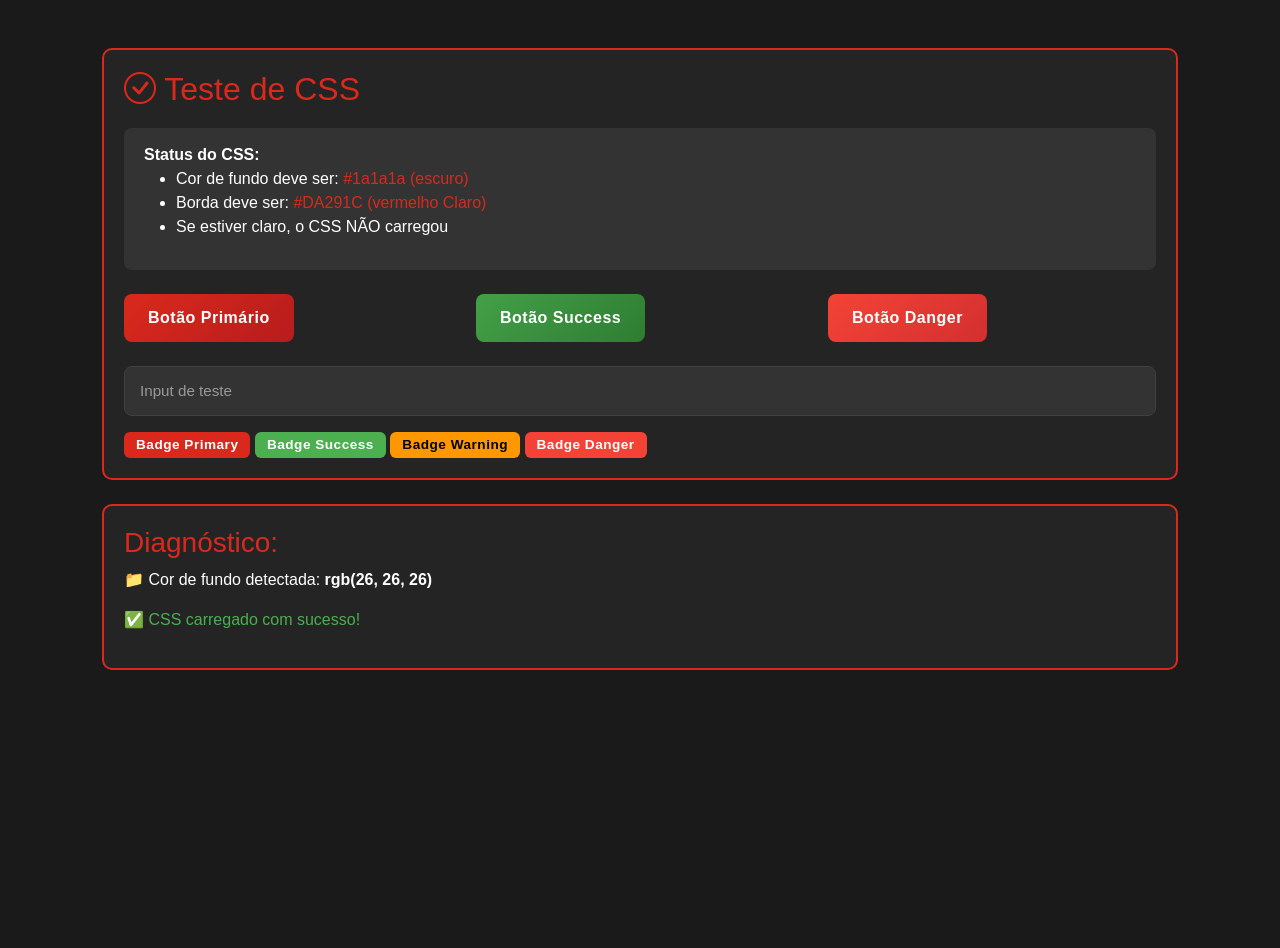
<file: teste-css.html>
<!DOCTYPE html>
<html lang="pt-BR">
<head>
    <meta charset="UTF-8">
    <meta name="viewport" content="width=device-width, initial-scale=1.0">
    <title>Teste CSS - SPS V2</title>
    <link href="https://cdn.jsdelivr.net/npm/bootstrap@5.3.0/dist/css/bootstrap.min.css" rel="stylesheet">
    <link rel="stylesheet" href="https://cdn.jsdelivr.net/npm/bootstrap-icons@1.11.0/font/bootstrap-icons.css">
    
    <!-- Teste 1: CSS local -->
    <link rel="stylesheet" href="css/style.css">
    
    <style>
        /* CSS de emergência - se o arquivo não carregar, usa este */
        @import url('css/style.css') screen and (min-width: 1px);
        
        body {
            background-color: #1a1a1a !important;
            color: #ffffff !important;
        }
        
        .test-box {
            background: #242424;
            border: 2px solid #DA291C;
            border-radius: 10px;
            padding: 20px;
            margin: 20px;
        }
    </style>
</head>
<body>
    <div class="container mt-5">
        <div class="test-box">
            <h2 style="color: #DA291C;">
                <i class="bi bi-check-circle"></i> Teste de CSS
            </h2>
            
            <div class="alert" style="background: #333; color: #fff; margin-top: 20px;">
                <strong>Status do CSS:</strong>
                <ul>
                    <li>Cor de fundo deve ser: <span style="color: #DA291C;">#1a1a1a (escuro)</span></li>
                    <li>Borda deve ser: <span style="color: #DA291C;">#DA291C (vermelho Claro)</span></li>
                    <li>Se estiver claro, o CSS NÃO carregou</li>
                </ul>
            </div>
            
            <div class="row mt-4">
                <div class="col-md-4">
                    <button class="btn btn-primary">Botão Primário</button>
                </div>
                <div class="col-md-4">
                    <button class="btn btn-success">Botão Success</button>
                </div>
                <div class="col-md-4">
                    <button class="btn btn-danger">Botão Danger</button>
                </div>
            </div>
            
            <div class="mt-4">
                <input type="text" class="form-control" placeholder="Input de teste">
            </div>
            
            <div class="mt-3">
                <span class="badge bg-primary">Badge Primary</span>
                <span class="badge bg-success">Badge Success</span>
                <span class="badge bg-warning">Badge Warning</span>
                <span class="badge bg-danger">Badge Danger</span>
            </div>
        </div>
        
        <div class="test-box mt-4">
            <h3 style="color: #DA291C;">Diagnóstico:</h3>
            <div id="diagnostico" style="color: #fff;"></div>
        </div>
    </div>

    <script>
        // Verificar se o CSS carregou
        window.addEventListener('load', function() {
            const diagnostico = document.getElementById('diagnostico');
            const bodyStyle = window.getComputedStyle(document.body);
            const bgColor = bodyStyle.backgroundColor;
            
            let html = '';
            html += `<p>📁 Cor de fundo detectada: <strong>${bgColor}</strong></p>`;
            
            if (bgColor === 'rgb(26, 26, 26)' || bgColor === '#1a1a1a') {
                html += '<p style="color: #4CAF50;">✅ CSS carregado com sucesso!</p>';
            } else {
                html += '<p style="color: #F44336;">❌ CSS NÃO carregou corretamente</p>';
                html += '<p>Soluções:</p>';
                html += '<ul>';
                html += '<li>Verifique se o arquivo <code>css/style.css</code> existe</li>';
                html += '<li>O GitHub Pages é case-sensitive: use <code>css</code> (minúsculo)</li>';
                html += '<li>Tente acessar: <a href="css/style.css" target="_blank">css/style.css</a></li>';
                html += '</ul>';
            }
            
            diagnostico.innerHTML = html;
        });
    </script>
</body>
</html>
</file>
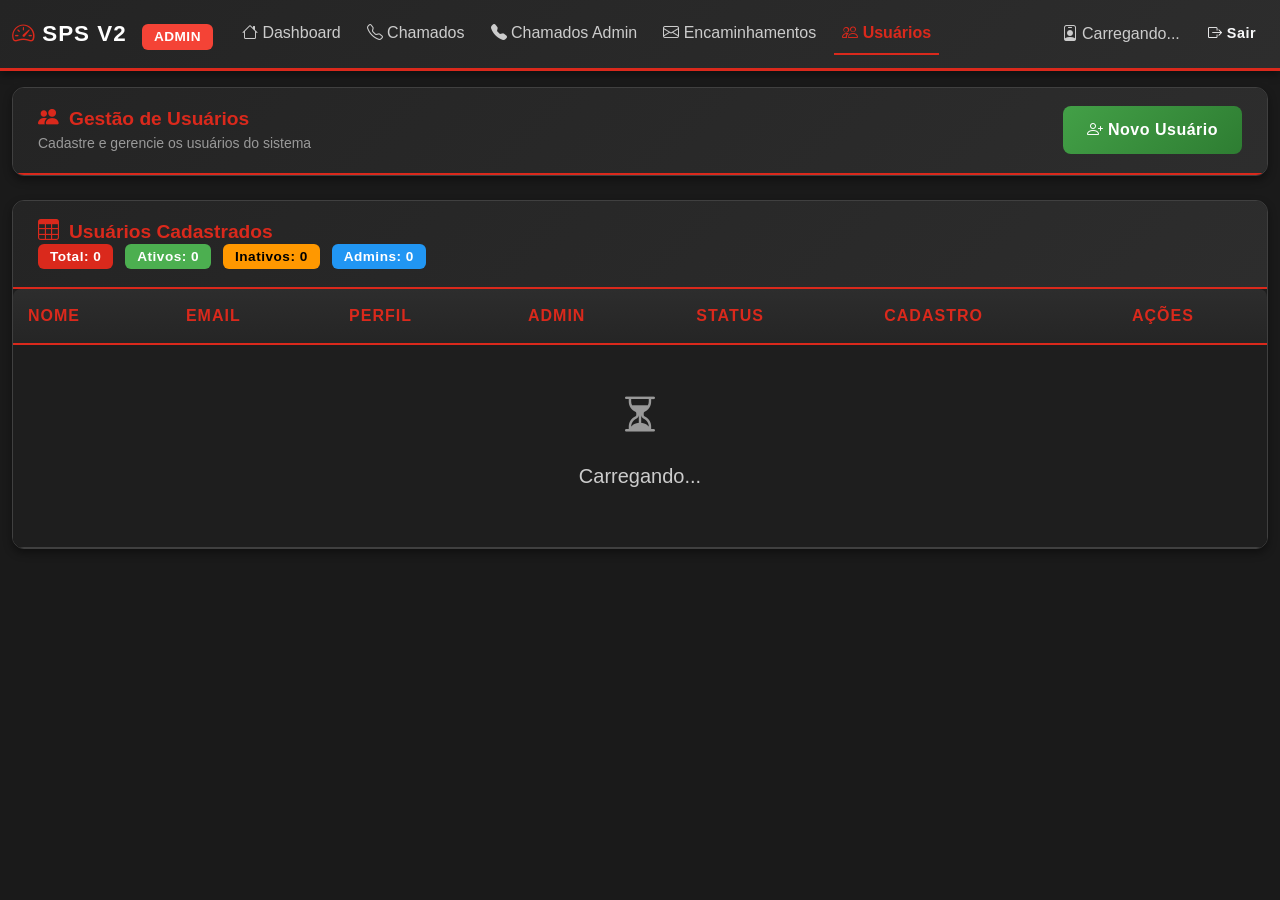
<file: usuarios_cad.html>
<!DOCTYPE html>
<html lang="pt-BR">
<head>
    <meta charset="UTF-8">
    <meta name="viewport" content="width=device-width, initial-scale=1.0">
    <title>SPS V2 - Usuários</title>
    <link href="https://cdn.jsdelivr.net/npm/bootstrap@5.3.0/dist/css/bootstrap.min.css" rel="stylesheet">
    <link rel="stylesheet" href="https://cdn.jsdelivr.net/npm/bootstrap-icons@1.11.0/font/bootstrap-icons.css">
    <link rel="stylesheet" href="css/style.css">
</head>
<body>
    <!-- Navbar Admin -->
    <nav class="navbar navbar-expand-lg navbar-dark">
        <div class="container-fluid">
            <a class="navbar-brand" href="index.html">
                <i class="bi bi-speedometer2"></i> <strong>SPS V2</strong> 
                <span class="badge bg-danger ms-2">ADMIN</span>
            </a>
            <button class="navbar-toggler" type="button" data-bs-toggle="collapse" data-bs-target="#navbarNav">
                <span class="navbar-toggler-icon"></span>
            </button>
            <div class="collapse navbar-collapse" id="navbarNav">
                <ul class="navbar-nav me-auto">
                    <li class="nav-item"><a class="nav-link" href="index.html"><i class="bi bi-house"></i> Dashboard</a></li>
                    <li class="nav-item"><a class="nav-link" href="chamados.html"><i class="bi bi-telephone"></i> Chamados</a></li>
                    <li class="nav-item"><a class="nav-link" href="chamados_adm.html"><i class="bi bi-telephone-fill"></i> Chamados Admin</a></li>
                    <li class="nav-item"><a class="nav-link" href="encaminhamentos.html"><i class="bi bi-envelope"></i> Encaminhamentos</a></li>
                    <li class="nav-item"><a class="nav-link active" href="usuarios_cad.html"><i class="bi bi-people"></i> Usuários</a></li>
                </ul>
                <span class="navbar-text me-3" id="userInfo"><i class="bi bi-person-badge"></i> Carregando...</span>
                <button class="btn btn-outline-light btn-sm" onclick="logout()"><i class="bi bi-box-arrow-right"></i> Sair</button>
            </div>
        </div>
    </nav>

    <div class="container-fluid mt-3">
        
        <!-- Cabeçalho com botão Novo -->
        <div class="section-container mb-4">
            <div class="section-header d-flex justify-content-between align-items-center">
                <div>
                    <h5><i class="bi bi-people-fill"></i> Gestão de Usuários</h5>
                    <small class="text-muted">Cadastre e gerencie os usuários do sistema</small>
                </div>
                <button class="btn btn-success btn-lg" onclick="abrirModalNovoUsuario()">
                    <i class="bi bi-person-plus"></i> Novo Usuário
                </button>
            </div>
        </div>

        <!-- Tabela de Usuários -->
        <div class="section-container">
            <div class="section-header d-flex justify-content-between align-items-center">
                <div>
                    <h5><i class="bi bi-table"></i> Usuários Cadastrados</h5>
                    <small class="text-muted">
                        <span class="badge bg-primary me-2">Total: <span id="totalUsuarios">0</span></span>
                        <span class="badge bg-success me-2">Ativos: <span id="totalAtivos">0</span></span>
                        <span class="badge bg-warning me-2">Inativos: <span id="totalInativos">0</span></span>
                        <span class="badge bg-info">Admins: <span id="totalAdmins">0</span></span>
                    </small>
                </div>
            </div>
            <div class="section-body p-0">
                <div class="table-responsive">
                    <table class="table table-hover mb-0">
                        <thead>
                            <tr>
                                <th>Nome</th>
                                <th>Email</th>
                                <th>Perfil</th>
                                <th>Admin</th>
                                <th>Status</th>
                                <th>Cadastro</th>
                                <th style="width: 150px;">Ações</th>
                            </tr>
                        </thead>
                        <tbody id="corpoTabela">
                            <tr><td colspan="7" class="text-center py-5"><i class="bi bi-hourglass-split fs-1 d-block mb-3"></i><p class="fs-5">Carregando...</p></td></tr>
                        </tbody>
                    </table>
                </div>
            </div>
        </div>
    </div>

    <!-- Modal: Novo Usuário -->
    <div class="modal fade" id="modalNovoUsuario" tabindex="-1">
        <div class="modal-dialog">
            <div class="modal-content">
                <div class="modal-header bg-success text-white">
                    <h5 class="modal-title"><i class="bi bi-person-plus"></i> Novo Usuário</h5>
                    <button type="button" class="btn-close btn-close-white" data-bs-dismiss="modal"></button>
                </div>
                <div class="modal-body">
                    <form id="formNovoUsuario" onsubmit="return false;">
                        <div class="mb-3">
                            <label class="form-label"><i class="bi bi-person"></i> Nome Completo <span class="text-danger">*</span></label>
                            <input type="text" class="form-control" id="novoNome" placeholder="Nome completo" required>
                        </div>
                        <div class="mb-3">
                            <label class="form-label"><i class="bi bi-envelope"></i> Email <span class="text-danger">*</span></label>
                            <input type="email" class="form-control" id="novoEmail" placeholder="usuario@exemplo.com" required>
                        </div>
                        <div class="mb-3">
                            <label class="form-label"><i class="bi bi-lock"></i> Senha <span class="text-danger">*</span></label>
                            <input type="password" class="form-control" id="novaSenha" placeholder="Mínimo 6 caracteres" required minlength="6">
                        </div>
                        <div class="mb-3">
                            <label class="form-label"><i class="bi bi-person-badge"></i> Perfil</label>
                            <select class="form-select" id
</file>
<file: css/style.css>
/* ============================================
   SPS V2 - Tema Escuro Claro Brasil
   ============================================ */

:root {
    /* Cores Principais - Claro Brasil */
    --claro-vermelho: #DA291C;
    --claro-vermelho-escuro: #B71C1C;
    --claro-vermelho-claro: #EF5350;
    
    /* Tema Escuro */
    --bg-primary: #1a1a1a;
    --bg-secondary: #242424;
    --bg-tertiary: #2d2d2d;
    --bg-card: #1e1e1e;
    --bg-input: #333333;
    --bg-table-row: #1e1e1e;
    --bg-table-alt: #252525;
    --bg-table-hover: #2a2a2a;
    
    /* Texto */
    --text-primary: #ffffff;
    --text-secondary: #cccccc;
    --text-muted: #999999;
    
    /* Bordas */
    --border-color: #404040;
    --border-light: #505050;
    
    /* Cores de Status */
    --success: #4CAF50;
    --warning: #FF9800;
    --danger: #F44336;
    --info: #2196F3;
    
    /* Sombras */
    --shadow-sm: 0 2px 4px rgba(0,0,0,0.3);
    --shadow-md: 0 4px 8px rgba(0,0,0,0.4);
    --shadow-lg: 0 8px 16px rgba(0,0,0,0.5);
    
    /* Fontes */
    --font-size-base: 16px;
    --font-size-sm: 14px;
    --font-size-lg: 18px;
    --font-size-xl: 20px;
}

/* ============================================
   ESTILOS GERAIS
   ============================================ */

* {
    margin: 0;
    padding: 0;
    box-sizing: border-box;
}

body {
    background-color: var(--bg-primary);
    color: var(--text-primary);
    font-family: 'Segoe UI', Tahoma, Geneva, Verdana, sans-serif;
    font-size: var(--font-size-base);
    min-height: 100vh;
}

/* ============================================
   NAVBAR
   ============================================ */

.navbar {
    background: linear-gradient(135deg, var(--bg-secondary) 0%, var(--bg-tertiary) 100%) !important;
    border-bottom: 3px solid var(--claro-vermelho);
    box-shadow: var(--shadow-md);
    padding: 12px 0;
}

.navbar-brand {
    color: var(--claro-vermelho) !important;
    font-weight: bold;
    font-size: 1.4rem;
    letter-spacing: 1px;
}

.navbar-brand strong {
    color: var(--text-primary);
}

.navbar-nav .nav-link {
    color: var(--text-secondary) !important;
    transition: all 0.3s ease;
    border-bottom: 2px solid transparent;
    margin: 0 5px;
    font-size: 1rem;
    padding: 8px 15px;
}

.navbar-nav .nav-link:hover {
    color: var(--text-primary) !important;
    border-bottom-color: var(--claro-vermelho);
}

.navbar-nav .nav-link.active {
    color: var(--claro-vermelho) !important;
    border-bottom-color: var(--claro-vermelho);
    font-weight: 600;
}

.navbar-text {
    color: var(--text-secondary) !important;
    font-size: 1rem;
}

/* ============================================
   SEÇÕES E CARDS
   ============================================ */

.section-container {
    background: var(--bg-card);
    border: 1px solid var(--border-color);
    border-radius: 12px;
    box-shadow: var(--shadow-md);
    overflow: hidden;
    margin-bottom: 1.5rem;
    transition: all 0.3s ease;
}

.section-container:hover {
    box-shadow: var(--shadow-lg);
    border-color: var(--border-light);
}

.section-header {
    background: linear-gradient(135deg, var(--bg-secondary) 0%, var(--bg-tertiary) 100%);
    padding: 18px 25px;
    border-bottom: 2px solid var(--claro-vermelho);
}

.section-header h5 {
    margin: 0;
    color: var(--claro-vermelho);
    font-weight: 600;
    font-size: 1.2rem;
    display: flex;
    align-items: center;
    gap: 10px;
}

.section-header h5 i {
    color: var(--claro-vermelho);
    font-size: 1.3rem;
}

.section-body {
    padding: 25px;
}

/* ============================================
   FORMULÁRIOS
   ============================================ */

.form-label {
    color: var(--text-secondary);
    font-weight: 500;
    margin-bottom: 0.5rem;
    font-size: 1rem;
}

.form-control, .form-select {
    background-color: var(--bg-input);
    border: 1px solid var(--border-color);
    color: var(--text-primary);
    border-radius: 8px;
    padding: 12px 15px;
    font-size: 1rem;
    transition: all 0.3s ease;
}

.form-control:focus, .form-select:focus {
    background-color: #3a3a3a;
    border-color: var(--claro-vermelho);
    color: var(--text-primary);
    box-shadow: 0 0 0 0.2rem rgba(218, 41, 28, 0.25);
    outline: none;
}

.form-control::placeholder {
    color: var(--text-muted);
    font-size: 0.95rem;
}

.form-control:read-only {
    background-color: var(--bg-tertiary);
    color: var(--text-secondary);
    cursor: not-allowed;
}

.form-select {
    cursor: pointer;
}

.form-select option {
    background-color: var(--bg-input);
    color: var(--text-primary);
}

.form-check-input {
    background-color: var(--bg-input);
    border-color: var(--border-color);
    width: 18px;
    height: 18px;
}

.form-check-input:checked {
    background-color: var(--claro-vermelho);
    border-color: var(--claro-vermelho);
}

.form-check-label {
    color: var(--text-secondary);
    font-size: 1rem;
    margin-left: 5px;
}

/* ============================================
   BOTÕES
   ============================================ */

.btn {
    border-radius: 8px;
    padding: 12px 24px;
    font-weight: 600;
    font-size: 1rem;
    transition: all 0.3s ease;
    border: none;
    letter-spacing: 0.5px;
}

.btn:hover {
    transform: translateY(-2px);
    box-shadow: var(--shadow-md);
}

.btn:active {
    transform: translateY(0);
}

/* Botão Primário - Vermelho Claro */
.btn-primary {
    background: linear-gradient(135deg, var(--claro-vermelho) 0%, var(--claro-vermelho-escuro) 100%);
    color: white;
}

.btn-primary:hover {
    background: linear-gradient(135deg, var(--claro-vermelho-claro) 0%, var(--claro-vermelho) 100%);
    box-shadow: 0 4px 15px rgba(218, 41, 28, 0.4);
}

/* Botão Success */
.btn-success {
    background: linear-gradient(135deg, #43A047 0%, #2E7D32 100%);
    color: white;
}

.btn-success:hover {
    background: linear-gradient(135deg, #4CAF50 0%, #388E3C 100%);
    box-shadow: 0 4px 15px rgba(76, 175, 80, 0.3);
}

/* Botão Warning */
.btn-warning {
    background: linear-gradient(135deg, #FF9800 0%, #F57C00 100%);
    color: white;
}

/* Botão Danger */
.btn-danger {
    background: linear-gradient(135deg, #F44336 0%, #D32F2F 100%);
    color: white;
}

/* Botão Info */
.btn-info {
    background: linear-gradient(135deg, #2196F3 0%, #1976D2 100%);
    color: white;
}

/* Botão Secondary */
.btn-secondary {
    background: var(--bg-tertiary);
    color: var(--text-secondary);
    border: 1px solid var(--border-color);
}

.btn-secondary:hover {
    background: var(--border-color);
    color: var(--text-primary);
}

/* Botão Outline */
.btn-outline-primary {
    border: 2px solid var(--claro-vermelho);
    color: var(--claro-vermelho);
    background: transparent;
}

.btn-outline-primary:hover {
    background: var(--claro-vermelho);
    color: white;
}

/* Botões pequenos */
.btn-sm {
    padding: 6px 12px;
    font-size: 0.9rem;
    border-radius: 6px;
}

/* ============================================
   TABELAS - CORRIGIDO (Fundo escuro)
   ============================================ */

.table {
    color: var(--text-primary);
    margin-bottom: 0;
    border-collapse: separate;
    border-spacing: 0;
    font-size: 1rem;
}

.table thead th {
    background: linear-gradient(180deg, #2d2d2d 0%, #252525 100%);
    color: var(--claro-vermelho);
    border-bottom: 2px solid var(--claro-vermelho);
    font-weight: 700;
    font-size: 1rem;
    text-transform: uppercase;
    letter-spacing: 1px;
    padding: 15px;
}

.table tbody td {
    padding: 14px 15px;
    vertical-align: middle;
    border-color: var(--border-color);
    color: var(--text-secondary);
    font-size: 1rem;
    background-color: var(--bg-table-row);
}

.table tbody tr {
    transition: all 0.2s ease;
    background-color: var(--bg-table-row);
}

.table tbody tr:hover {
    background-color: var(--bg-table-hover) !important;
}

/* Linhas alternadas */
.table-striped > tbody > tr:nth-of-type(odd) {
    background-color: var(--bg-table-alt);
}

.table-striped > tbody > tr:nth-of-type(even) {
    background-color: var(--bg-table-row);
}

/* Hover */
.table-hover > tbody > tr:hover {
    background-color: rgba(218, 41, 28, 0.08) !important;
}

/* Células específicas */
.table tbody td strong {
    color: var(--text-primary);
    font-size: 1.05rem;
}

.table tbody td small {
    color: var(--text-muted);
    font-size: 0.9rem;
}

/* Container da tabela */
.table-responsive {
    background-color: var(--bg-card);
    border-radius: 8px;
}

/* ============================================
   BADGES
   ============================================ */

.badge {
    padding: 6px 12px;
    border-radius: 6px;
    font-weight: 600;
    font-size: 0.85rem;
    letter-spacing: 0.5px;
}

.badge.bg-primary {
    background: var(--claro-vermelho) !important;
}

.badge.bg-secondary {
    background: var(--bg-tertiary) !important;
    color: var(--text-secondary);
    border: 1px solid var(--border-color);
}

.badge.bg-success {
    background: var(--success) !important;
}

.badge.bg-warning {
    background: var(--warning) !important;
    color: #000;
}

.badge.bg-danger {
    background: var(--danger) !important;
}

.badge.bg-info {
    background: var(--info) !important;
}

/* ============================================
   MODAL
   ============================================ */

.modal-content {
    background: var(--bg-card);
    border: 1px solid var(--border-color);
    box-shadow: var(--shadow-lg);
}

.modal-header {
    border-bottom: 2px solid var(--claro-vermelho);
    padding: 20px 25px;
}

.modal-header.bg-warning {
    background: linear-gradient(135deg, var(--bg-secondary) 0%, var(--bg-tertiary) 100%) !important;
    color: var(--claro-vermelho);
}

.modal-title {
    color: var(--text-primary);
    font-weight: 600;
    font-size: 1.2rem;
}

.modal-body {
    padding: 25px;
}

.modal-footer {
    border-top: 1px solid var(--border-color);
    padding: 20px 25px;
}

.btn-close {
    filter: invert(1);
}

/* ============================================
   ALERTS
   ============================================ */

.alert {
    border-radius: 8px;
    border: none;
    padding: 15px 20px;
    font-size: 1rem;
}

.alert-info {
    background: rgba(33, 150, 243, 0.15);
    color: #64B5F6;
    border-left: 4px solid var(--info);
}

.alert-success {
    background: rgba(76, 175, 80, 0.15);
    color: #81C784;
    border-left: 4px solid var(--success);
}

.alert-warning {
    background: rgba(255, 152, 0, 0.15);
    color: #FFB74D;
    border-left: 4px solid var(--warning);
}

.alert-danger {
    background: rgba(244, 67, 54, 0.15);
    color: #E57373;
    border-left: 4px solid var(--danger);
}

/* ============================================
   SCROLLBAR PERSONALIZADA
   ============================================ */

::-webkit-scrollbar {
    width: 10px;
    height: 10px;
}

::-webkit-scrollbar-track {
    background: var(--bg-secondary);
}

::-webkit-scrollbar-thumb {
    background: var(--claro-vermelho);
    border-radius: 5px;
}

::-webkit-scrollbar-thumb:hover {
    background: var(--claro-vermelho-claro);
}

/* ============================================
   UTILITÁRIOS
   ============================================ */

.text-danger {
    color: var(--claro-vermelho) !important;
}

.text-muted {
    color: var(--text-muted) !important;
}

.text-light {
    color: var(--text-primary) !important;
}

.text-secondary {
    color: var(--text-secondary) !important;
}

hr {
    border-color: var(--border-color);
    margin: 20px 0;
}

/* ============================================
   ANIMAÇÕES
   ============================================ */

@keyframes fadeIn {
    from {
        opacity: 0;
        transform: translateY(20px);
    }
    to {
        opacity: 1;
        transform: translateY(0);
    }
}

.section-container {
    animation: fadeIn 0.5s ease-out;
}

/* ============================================
   RESPONSIVIDADE
   ============================================ */

@media (max-width: 768px) {
    .section-body {
        padding: 15px;
    }
    
    .btn {
        width: 100%;
        margin-bottom: 10px;
        font-size: 1rem;
    }
    
    .table {
        font-size: 0.9rem;
    }
    
    .table thead th,
    .table tbody td {
        padding: 10px;
    }
}

/* ============================================
   DASHBOARD CARDS
   ============================================ */

.stats-card {
    background: var(--bg-card);
    border: 1px solid var(--border-color);
    border-radius: 12px;
    padding: 25px;
    text-align: center;
    transition: all 0.3s ease;
}

.stats-card:hover {
    transform: translateY(-5px);
    box-shadow: var(--shadow-lg);
    border-color: var(--claro-vermelho);
}

.stats-card .stats-number {
    font-size: 3rem;
    font-weight: bold;
    color: var(--claro-vermelho);
    line-height: 1.2;
}

.stats-card .stats-label {
    color: var(--text-secondary);
    font-size: 1.1rem;
    margin-top: 10px;
    font-weight: 500;
}

.stats-card i {
    font-size: 2.5rem;
    color: var(--claro-vermelho);
    margin-bottom: 15px;
    display: block;
}

/* ============================================
   LOADING
   ============================================ */

.loading {
    display: inline-block;
    width: 20px;
    height: 20px;
    border: 3px solid var(--border-color);
    border-radius: 50%;
    border-top-color: var(--claro-vermelho);
    animation: spin 0.8s linear infinite;
}

@keyframes spin {
    to { transform: rotate(360deg); }
}

/* Texto centralizado na tabela vazia */
.table tbody td.text-center {
    padding: 40px !important;
    font-size: 1.1rem;
}

.table tbody td.text-center i {
    font-size: 3rem;
    display: block;
    margin-bottom: 15px;
    color: var(--text-muted);
}

.table tbody td.text-center p {
    font-size: 1.1rem;
    color: var(--text-secondary);
    margin-top: 10px;
}

/* Links */
a {
    color: var(--claro-vermelho);
    text-decoration: none;
    transition: color 0.3s ease;
}

a:hover {
    color: var(--claro-vermelho-claro);
}

/* Placeholder de carregamento */
.text-center.text-muted {
    color: var(--text-muted) !important;
    font-size: 1rem;
}
</file>
